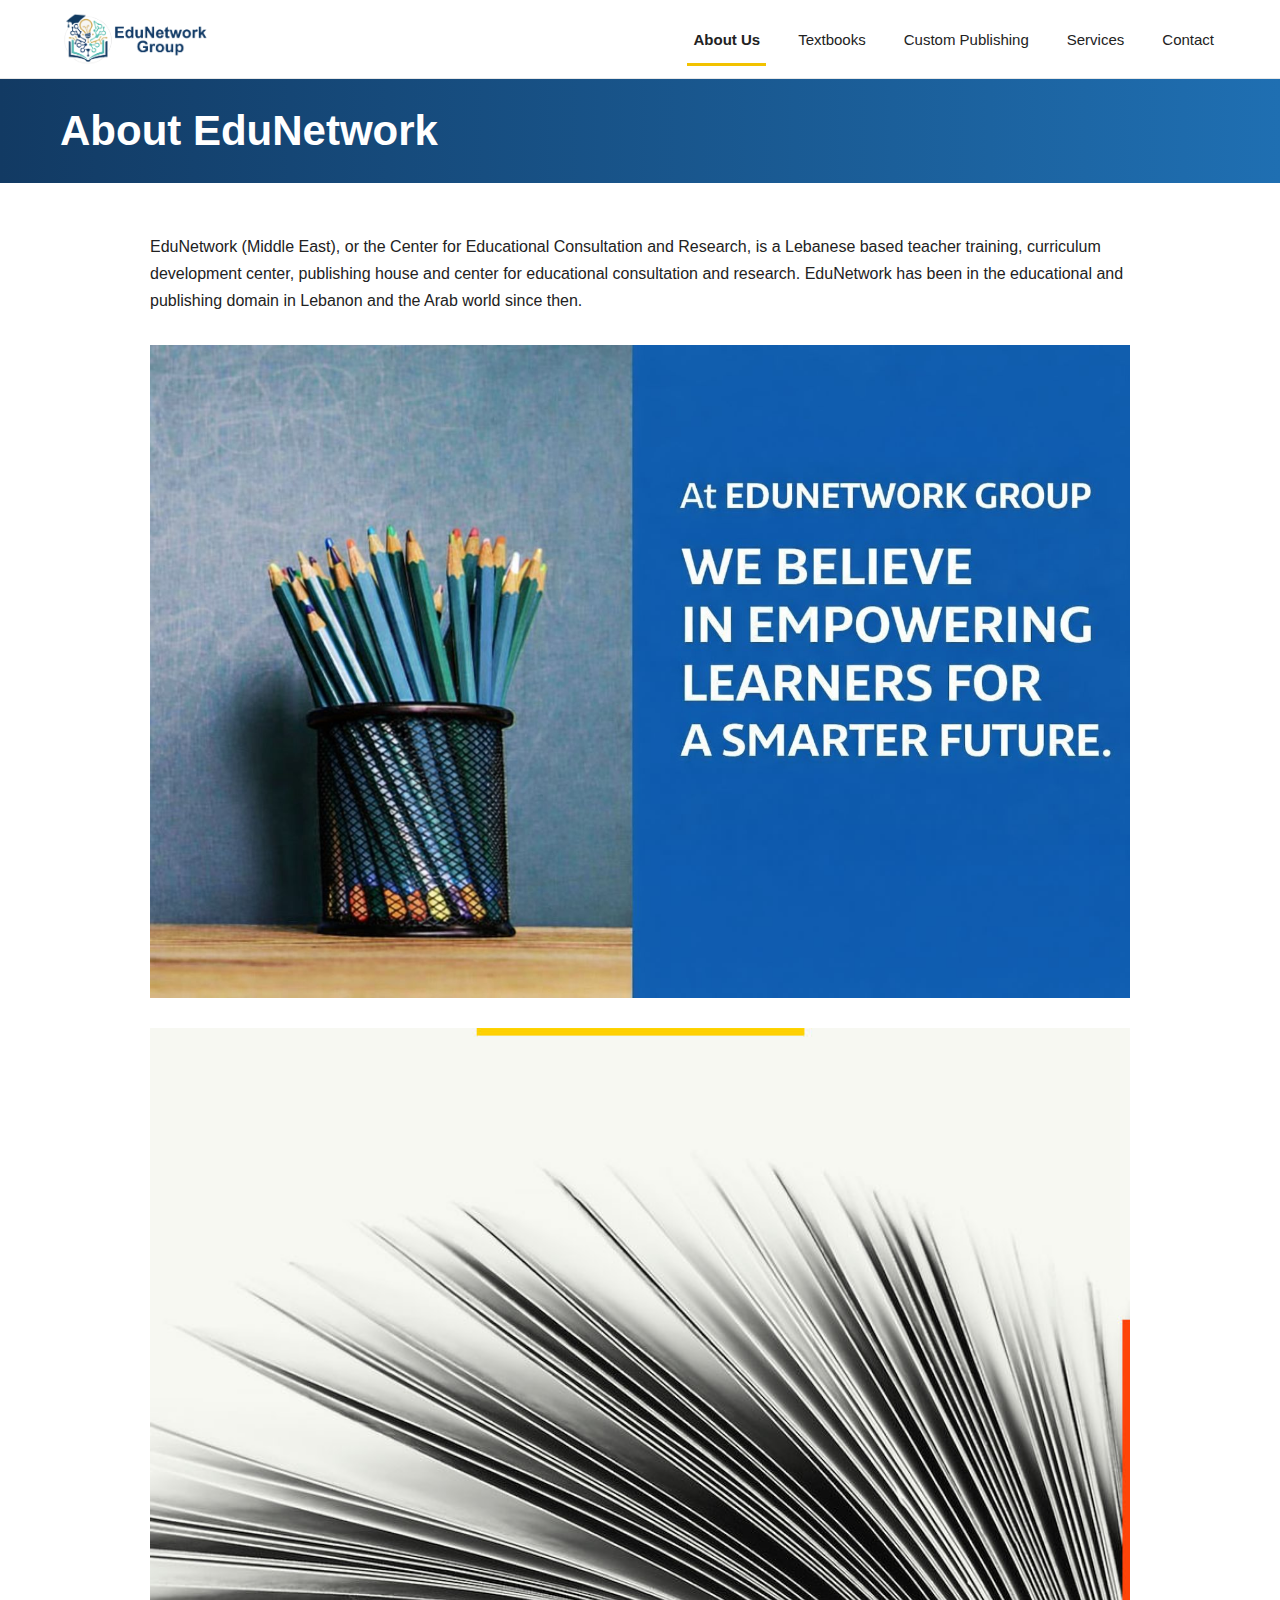
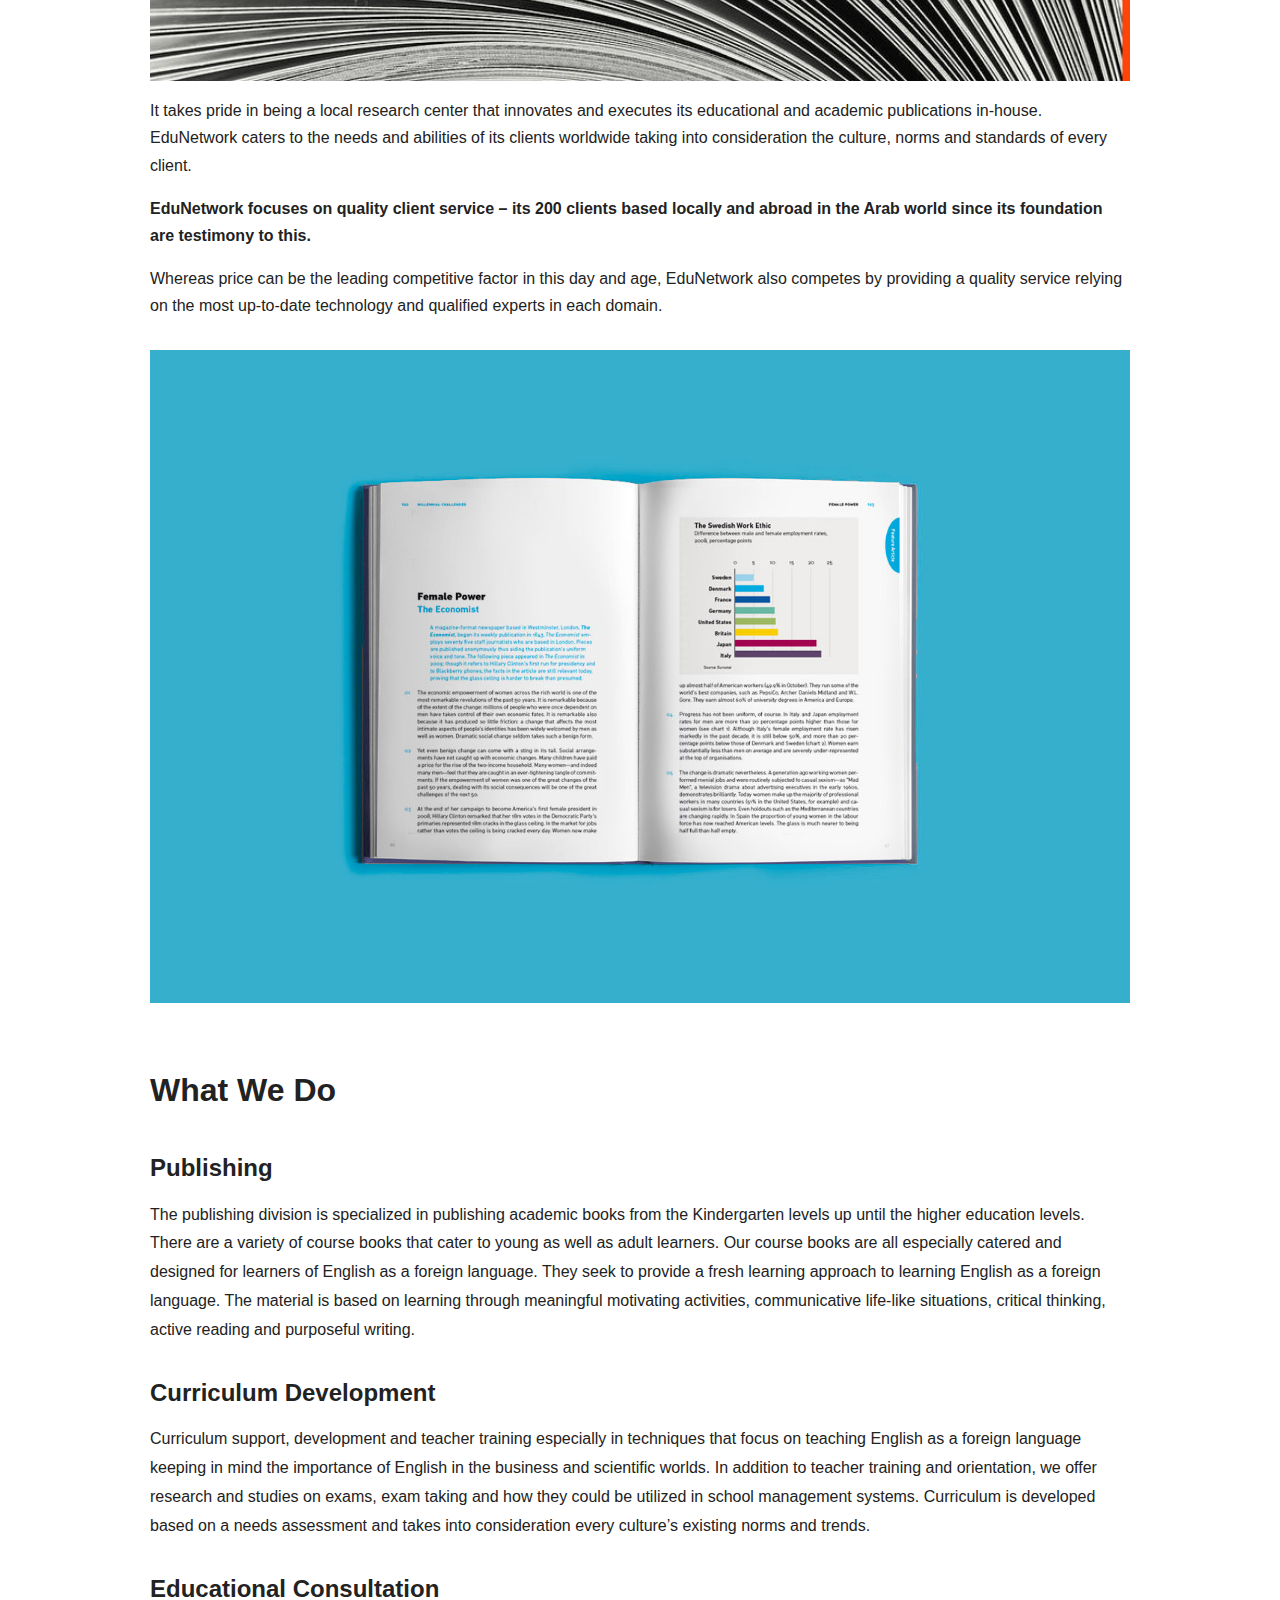
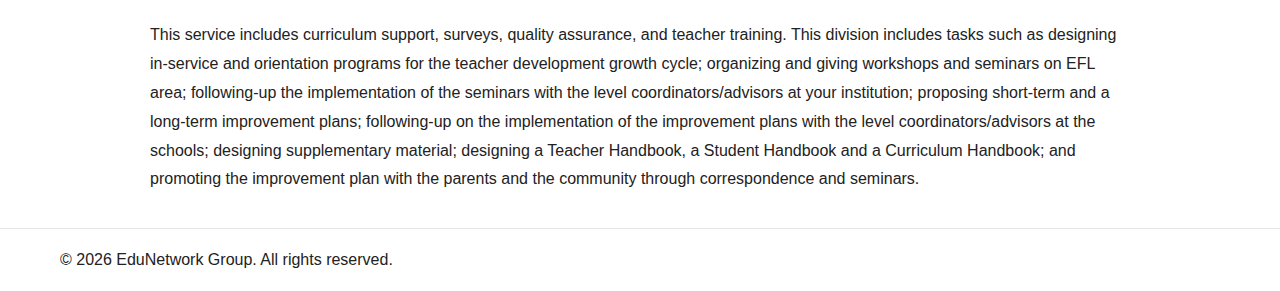
<file: index.html>
<!DOCTYPE html>
<html lang="en">
  <head>
    <!-- ===== SEO ===== -->
    <title>
      EduNetwork Group | Educational Services, Publishing & Curriculum
      Development
    </title>

    <meta
      name="description"
      content="EduNetwork Group provides curriculum development, educational consultation, custom publishing, and textbooks for schools, universities, and institutions."
    />
    <meta name="robots" content="index, follow" />
    <link rel="canonical" href="https://edunetworkgroup.com/" />

    <!-- ===== Open Graph (Facebook, WhatsApp, LinkedIn) ===== -->
    <meta property="og:title" content="EduNetwork Group" />
    <meta
      property="og:description"
      content="Curriculum development, educational consultation, custom publishing, and textbooks for educational institutions."
    />
    <meta property="og:type" content="website" />
    <meta property="og:url" content="https://edunetworkgroup.com/" />
    <meta
      property="og:image"
      content="https://edunetworkgroup.com/assets/img/Web%20Logo-01.png"
    />

    <!-- ===== Twitter Card ===== -->
    <meta name="twitter:card" content="summary_large_image" />
    <meta name="twitter:title" content="EduNetwork Group" />
    <meta
      name="twitter:description"
      content="Educational services, curriculum development, and custom publishing."
    />
    <meta
      name="twitter:image"
      content="https://edunetworkgroup.com/assets/img/Web%20Logo-01.png"
    />

    <!-- ===== Favicon ===== -->
    <link rel="icon" href="assets/img/Web Logo-01.png" />

    <meta charset="utf-8" />
    <meta name="viewport" content="width=device-width, initial-scale=1" />
    <title>About EduNetwork</title>
    <link rel="icon" type="image/png" href="assets/img/Web Logo-01.png" />
    <link rel="stylesheet" href="assets/css/style.css" />
  </head>
  <body>
    <!-- ================= HEADER ================= -->
    <header class="header">
      <div class="container header__inner">
        <!-- Logo (LEFT) -->
        <a class="logo" href="index.html">
          <img src="assets/img/Web Logo-01.png" alt="EduNetwork Group Logo" />
        </a>

        <!-- Navigation (RIGHT) -->
        <nav class="nav" aria-label="Main navigation">
          <a href="index.html" class="nav__link active">About Us</a>
          <a href="textbooks.html" class="nav__link">Textbooks</a>
          <a href="custom-publishing.html" class="nav__link"
            >Custom Publishing</a
          >
          <a href="services.html" class="nav__link">Services</a>
          <a href="contact.html" class="nav__link">Contact</a>
        </nav>
      </div>
    </header>

    <!-- ================= BANNER ================= -->
    <section class="banner">
      <div class="banner__overlay"></div>
      <div class="container banner__inner">
        <h1 class="banner__title">About EduNetwork</h1>
      </div>
    </section>

    <!-- ================= CONTENT ================= -->
    <main class="container page">
      <p>
        EduNetwork (Middle East), or the Center for Educational Consultation and
        Research, is a Lebanese based teacher training, curriculum development
        center, publishing house and center for educational consultation and
        research. EduNetwork has been in the educational and publishing domain
        in Lebanon and the Arab world since then.
      </p>

      <!-- Image under text -->
      <div class="about-image">
        <img src="assets/img/first-image-home.jpeg" alt="About EduNetwork" />
      </div>
      <!-- Yellow divider -->
      <div class="yellow-divider"></div>

      <!-- Second image -->
      <div class="about-image second-image">
        <img src="assets/img/second-image-home.jpg" alt="Second image" />
      </div>

      <section class="about-section">
        <p>
          It takes pride in being a local research center that innovates and
          executes its educational and academic publications in-house.
          EduNetwork caters to the needs and abilities of its clients worldwide
          taking into consideration the culture, norms and standards of every
          client.
        </p>
        <p>
          <strong>
            EduNetwork focuses on quality client service – its 200 clients based
            locally and abroad in the Arab world since its foundation are
            testimony to this.
          </strong>
        </p>

        <p>
          Whereas price can be the leading competitive factor in this day and
          age, EduNetwork also competes by providing a quality service relying
          on the most up-to-date technology and qualified experts in each
          domain.
        </p>
      </section>
      <div class="about-image third-image">
        <img src="assets/img/third-image-home.jpg" alt="Second image" />
      </div>
      <section class="what-we-do">
        <h2 class="section-title">What We Do</h2>

        <h3>Publishing</h3>
        <p>
          The publishing division is specialized in publishing academic books
          from the Kindergarten levels up until the higher education levels.
          There are a variety of course books that cater to young as well as
          adult learners. Our course books are all especially catered and
          designed for learners of English as a foreign language. They seek to
          provide a fresh learning approach to learning English as a foreign
          language. The material is based on learning through meaningful
          motivating activities, communicative life-like situations, critical
          thinking, active reading and purposeful writing.
        </p>

        <h3>Curriculum Development</h3>
        <p>
          Curriculum support, development and teacher training especially in
          techniques that focus on teaching English as a foreign language
          keeping in mind the importance of English in the business and
          scientific worlds. In addition to teacher training and orientation, we
          offer research and studies on exams, exam taking and how they could be
          utilized in school management systems. Curriculum is developed based
          on a needs assessment and takes into consideration every culture’s
          existing norms and trends.
        </p>

        <h3>Educational Consultation</h3>
        <p>
          This service includes curriculum support, surveys, quality assurance,
          and teacher training. This division includes tasks such as designing
          in-service and orientation programs for the teacher development growth
          cycle; organizing and giving workshops and seminars on EFL area;
          following-up the implementation of the seminars with the level
          coordinators/advisors at your institution; proposing short-term and a
          long-term improvement plans; following-up on the implementation of the
          improvement plans with the level coordinators/advisors at the schools;
          designing supplementary material; designing a Teacher Handbook, a
          Student Handbook and a Curriculum Handbook; and promoting the
          improvement plan with the parents and the community through
          correspondence and seminars.
        </p>
      </section>
    </main>
    <footer class="footer">
      <div class="container footer__inner">
        <div></div>
        <div class="footer__copyright">
          © 2026 EduNetwork Group. All rights reserved.
        </div>
      </div>
    </footer>
  </body>
</html>
</file>
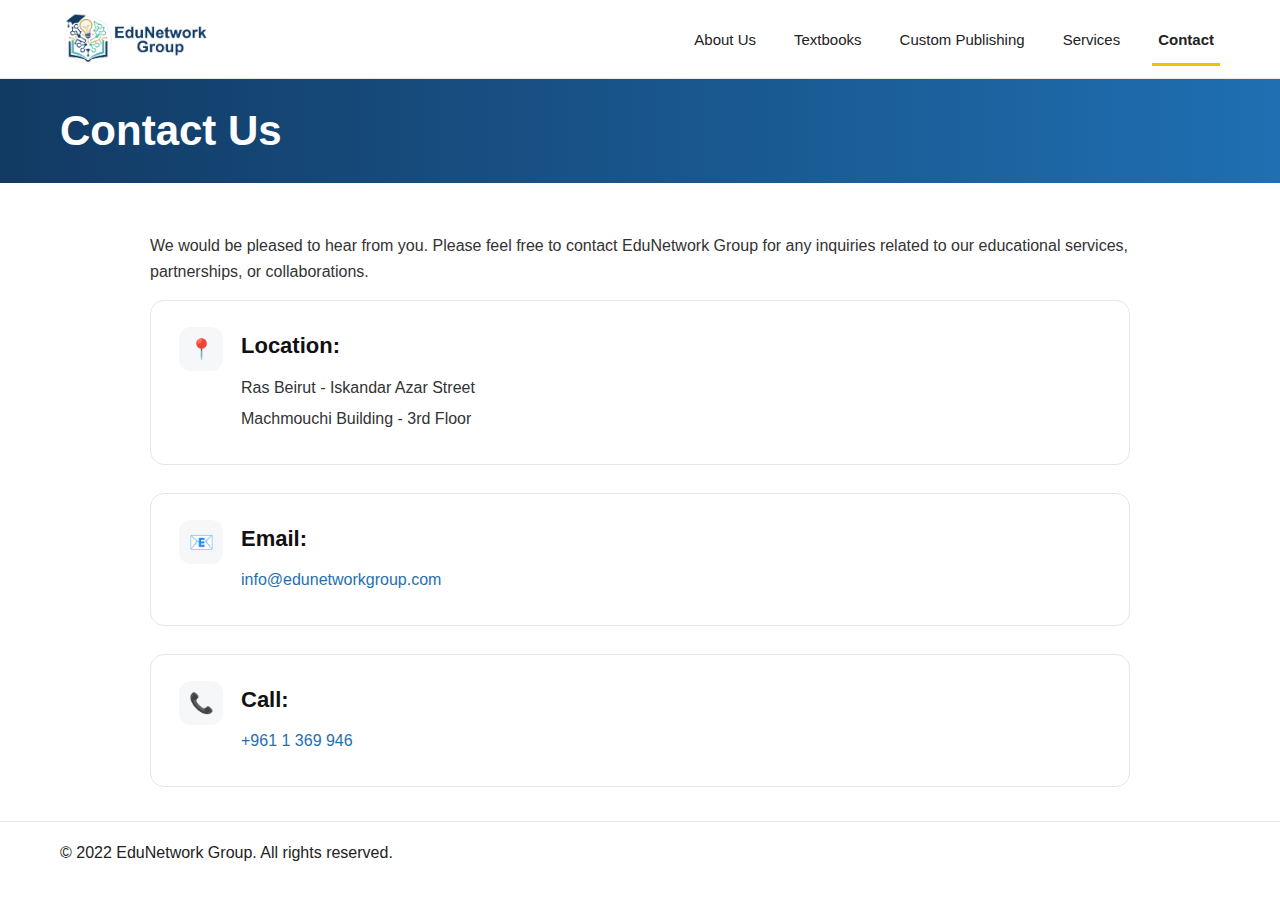
<file: contact.html>
<!DOCTYPE html>
<html lang="en">
  <head>
    <meta charset="utf-8" />
    <meta name="viewport" content="width=device-width, initial-scale=1" />
    <title>Contact Us | EduNetwork</title>
    <link rel="icon" type="image/png" href="assets/img/Web Logo-01.png" />
    <link rel="stylesheet" href="assets/css/style.css" />
  </head>
  <body>
    <!-- ================= HEADER ================= -->
    <header class="header">
      <div class="container header__inner">
        <a class="logo" href="index.html">
          <img src="assets/img/Web Logo-01.png" alt="EduNetwork Group Logo" />
        </a>

        <nav class="nav" aria-label="Main navigation">
          <a href="index.html" class="nav__link">About Us</a>
          <a href="textbooks.html" class="nav__link">Textbooks</a>
          <a href="custom-publishing.html" class="nav__link"
            >Custom Publishing</a
          >
          <a href="services.html" class="nav__link">Services</a>
          <a href="contact.html" class="nav__link active">Contact</a>
        </nav>
      </div>
    </header>

    <!-- ================= BANNER ================= -->
    <section class="banner">
      <div class="container banner__inner">
        <h1 class="banner__title">Contact Us</h1>
      </div>
    </section>

    <!-- ================= CONTENT ================= -->
    <main class="container page">
      <section class="contact-text">
        <p>
          We would be pleased to hear from you. Please feel free to contact
          EduNetwork Group for any inquiries related to our educational services,
          partnerships, or collaborations.
        </p>
      </section>

      <section class="contact-cards">
        <div class="contact-card">
          <div class="contact-icon">📍</div>
          <div class="contact-content">
            <h3 class="contact-title">Location:</h3>
            <p class="contact-text">Ras Beirut - Iskandar Azar Street</p>
            <p class="contact-text">Machmouchi Building - 3rd Floor</p>
          </div>
        </div>

        <div class="contact-card">
          <div class="contact-icon">📧</div>
          <div class="contact-content">
            <h3 class="contact-title">Email:</h3>
            <p class="contact-text">
              <a class="contact-link">
                info@edunetworkgroup.com
              </a>
            </p>
          </div>
        </div>

        <div class="contact-card">
          <div class="contact-icon">📞</div>
          <div class="contact-content">
            <h3 class="contact-title">Call:</h3>
            <p class="contact-text">
              <a class="contact-link" href="tel:+9611369946">+961 1 369 946</a>
            </p>
          </div>
        </div>
      </section>
    </main>

    <!-- ================= FOOTER ================= -->
    <footer class="footer">
      <div class="container footer__inner">
        <div></div>
        <div class="footer__copyright">
          © 2022 EduNetwork Group. All rights reserved.
        </div>
      </div>
    </footer>
  </body>
</html>
</file>
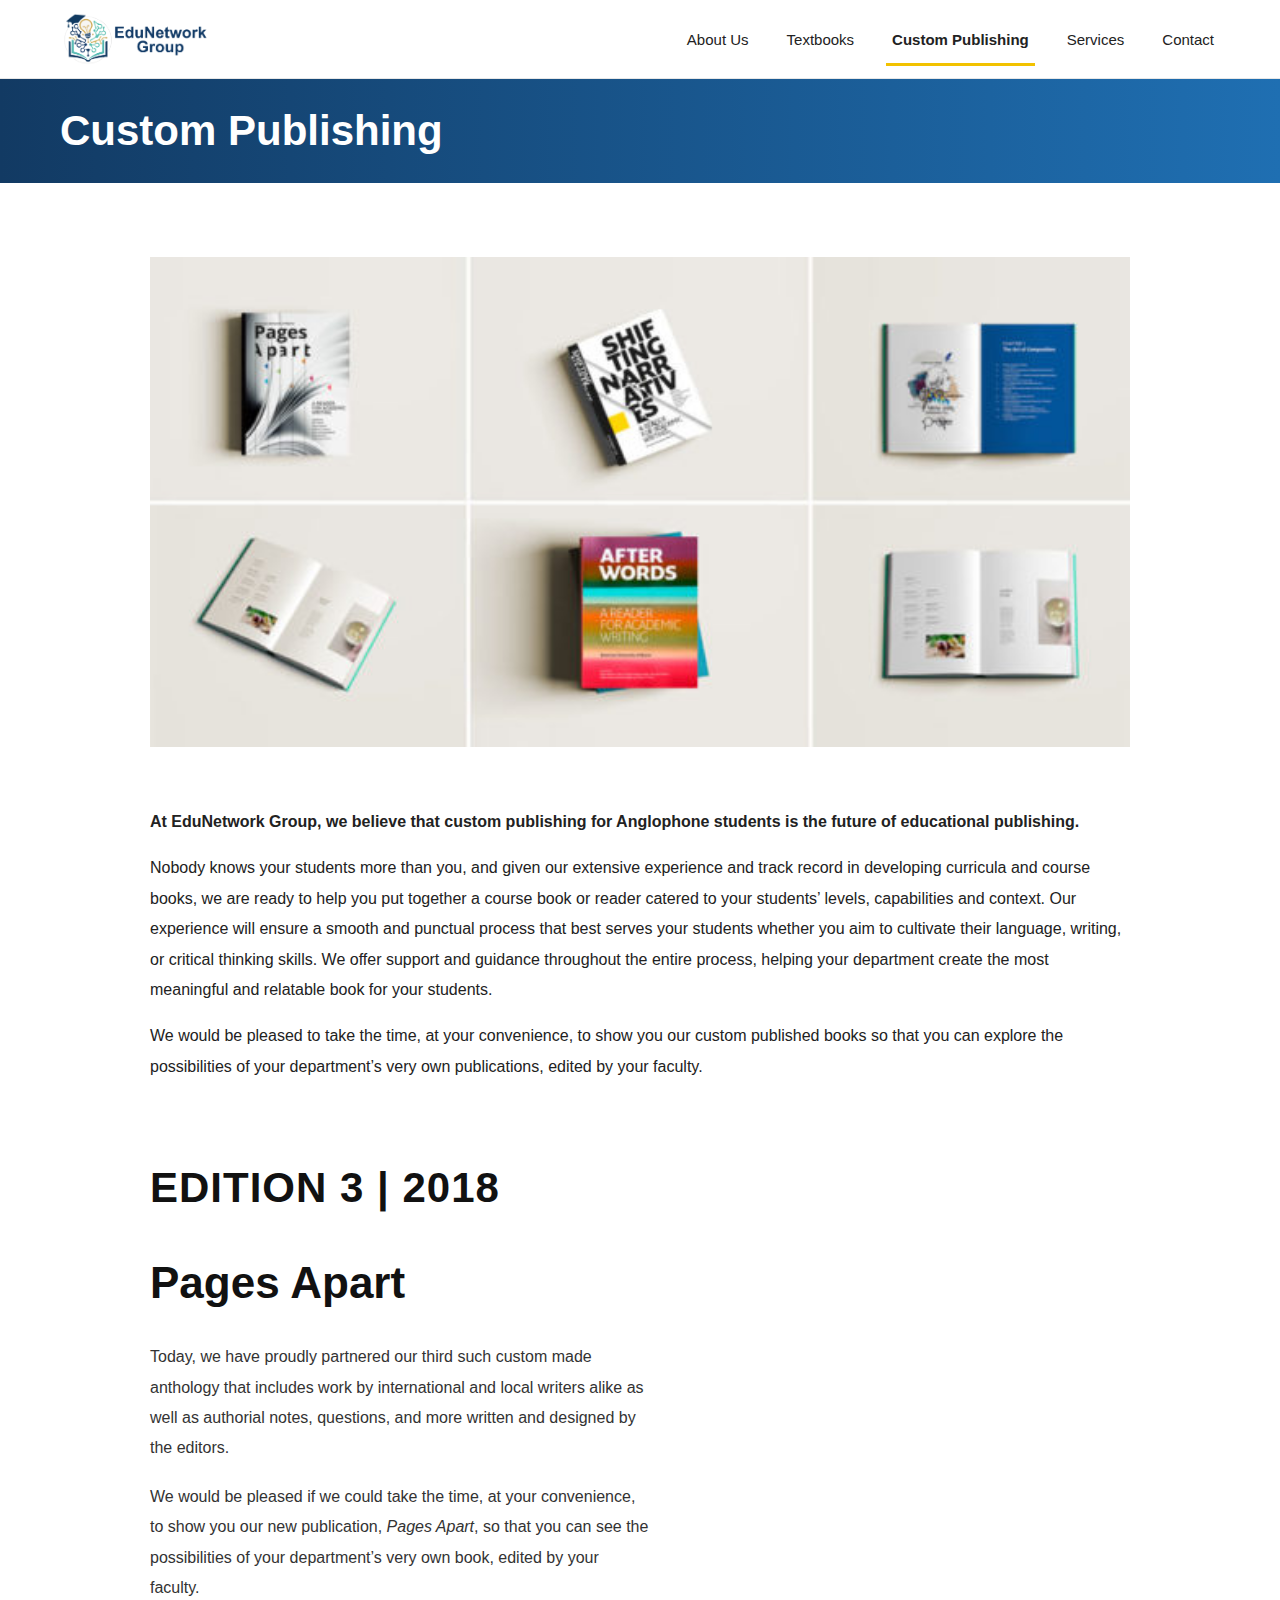
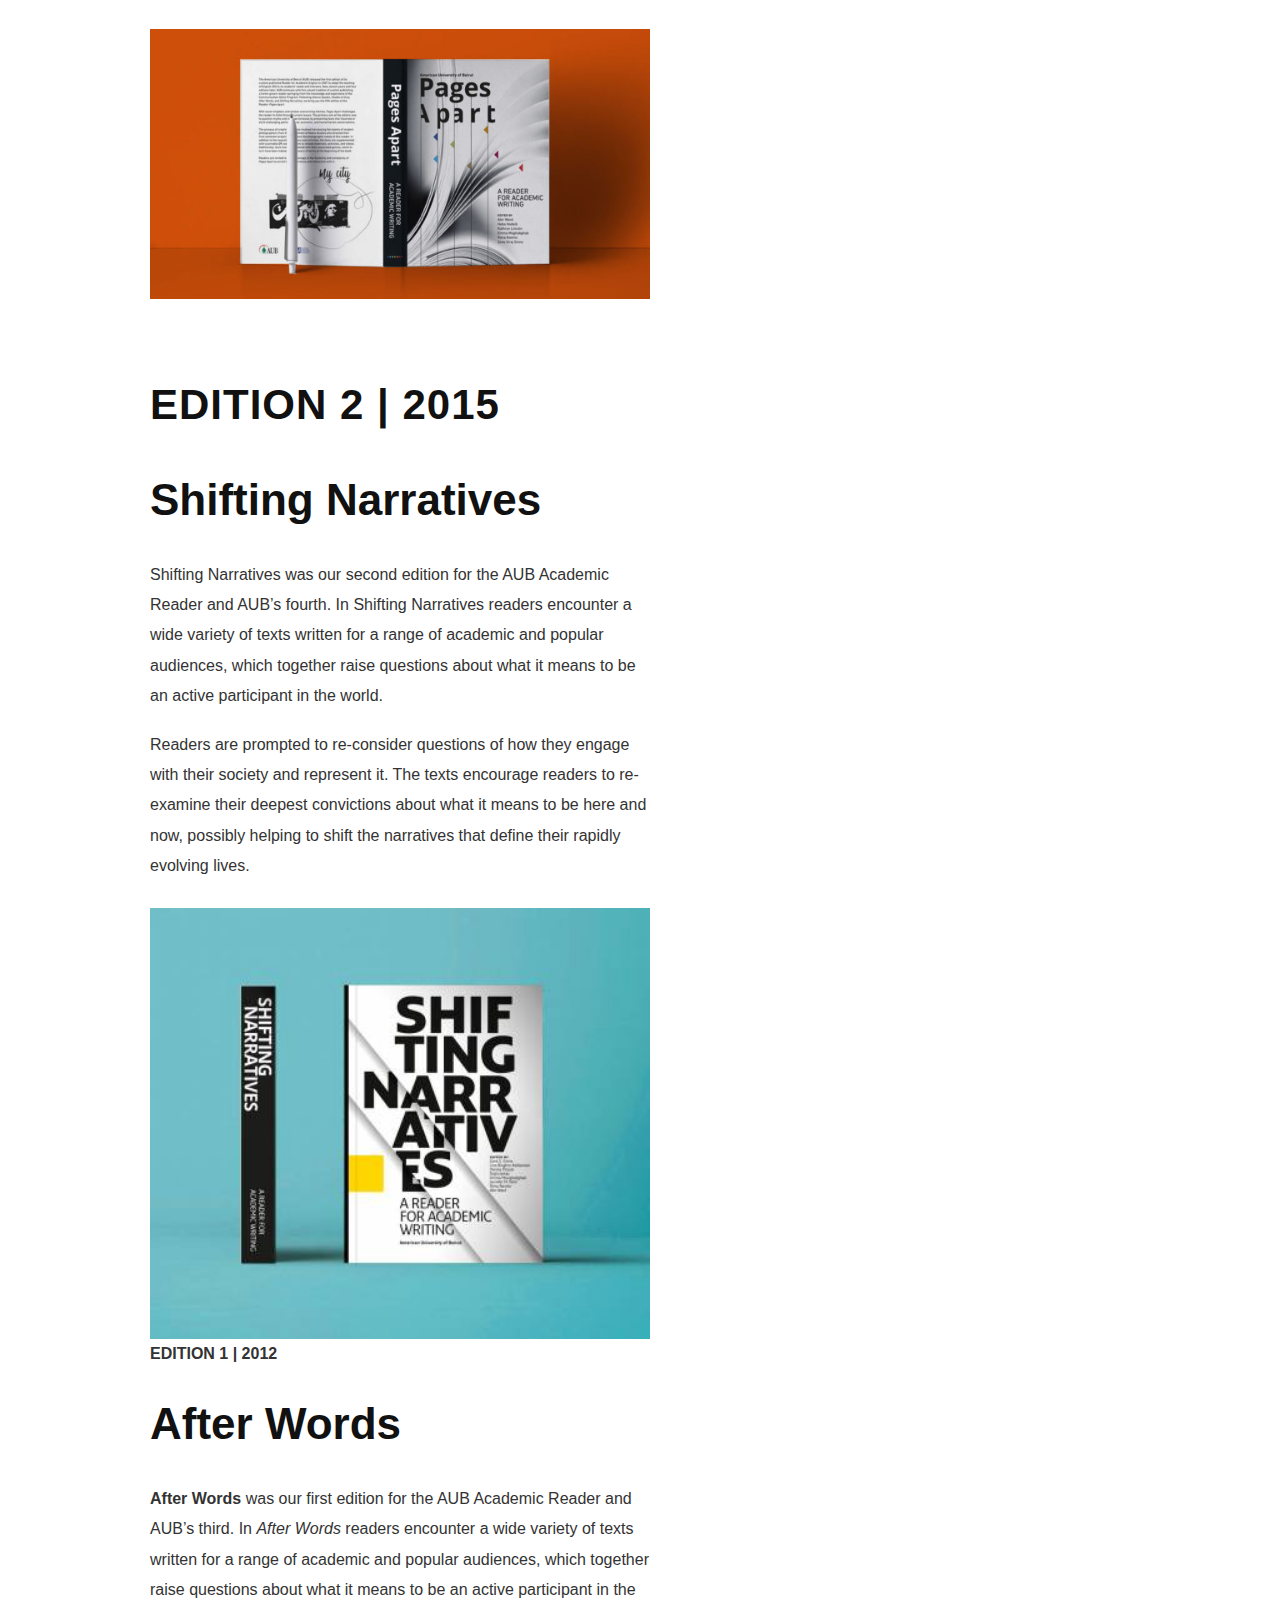
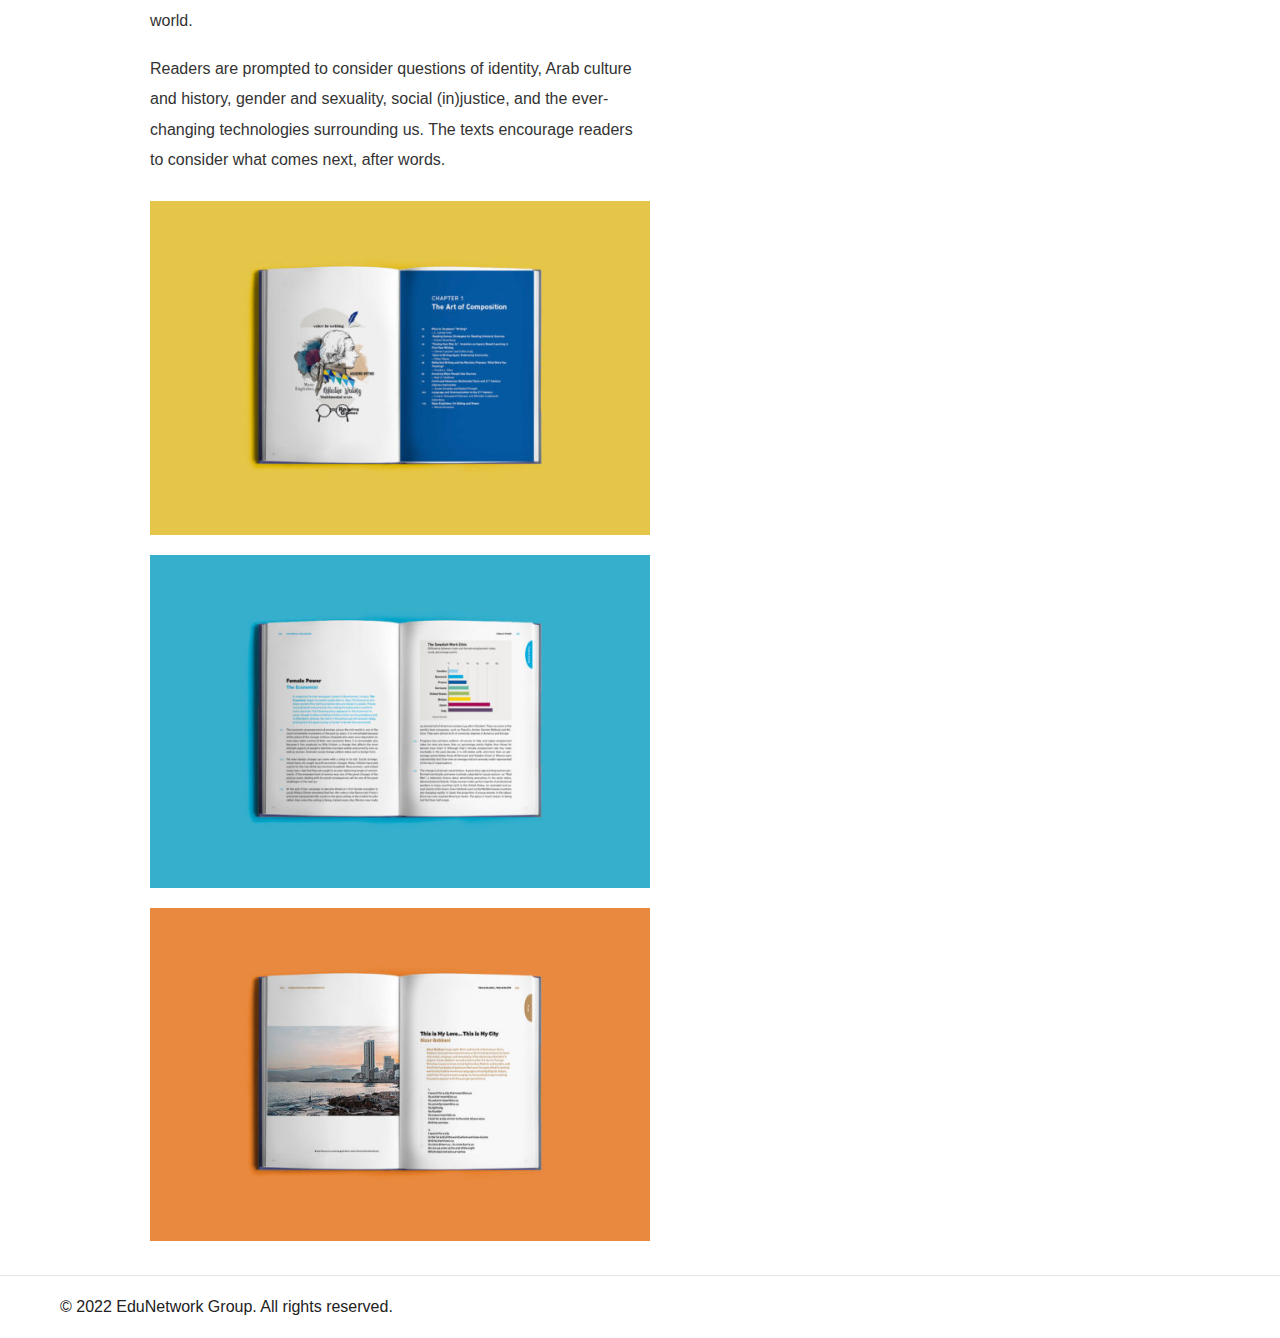
<file: custom-publishing.html>
<!DOCTYPE html>
<html lang="en">
  <head>
    <meta charset="utf-8" />
    <meta name="viewport" content="width=device-width, initial-scale=1" />
    <title>Custom Publishing | EduNetwork</title>
    <link rel="icon" type="image/png" href="assets/img/Web Logo-01.png" />
    <link rel="stylesheet" href="assets/css/style.css" />
  </head>
  <body>
    <!-- ================= HEADER ================= -->
    <header class="header">
      <div class="container header__inner">
        <a class="logo" href="index.html">
          <img src="assets/img/Web Logo-01.png" alt="EduNetwork Group Logo" />
        </a>

        <nav class="nav" aria-label="Main navigation">
          <a href="index.html" class="nav__link">About Us</a>
          <a href="textbooks.html" class="nav__link">Textbooks</a>
          <a href="custom-publishing.html" class="nav__link active"
            >Custom Publishing</a
          >
          <a href="services.html" class="nav__link">Services</a>
          <a href="contact.html" class="nav__link">Contact</a>
        </nav>
      </div>
    </header>

    <!-- ================= BANNER ================= -->
    <section class="banner">
      <div class="container banner__inner">
        <h1 class="banner__title">Custom Publishing</h1>
      </div>
    </section>

    <!-- ================= CONTENT ================= -->
    <main class="container page">
      <!-- Image (optional – you can remove if you don’t want one) -->
      <div class="service-block">
        <div class="service-media">
          <img
            src="assets/img/custom-publishing-img.jpg"
            alt="Custom Publishing"
          />
        </div>
      </div>

      <!-- Text -->
      <section class="services-text">
        <p>
          <strong>
            At EduNetwork Group, we believe that custom publishing for Anglophone
            students is the future of educational publishing.
          </strong>
        </p>

        <p>
          Nobody knows your students more than you, and given our extensive
          experience and track record in developing curricula and course books,
          we are ready to help you put together a course book or reader catered
          to your students’ levels, capabilities and context. Our experience
          will ensure a smooth and punctual process that best serves your
          students whether you aim to cultivate their language, writing, or
          critical thinking skills. We offer support and guidance throughout the
          entire process, helping your department create the most meaningful and
          relatable book for your students.
        </p>

        <p>
          We would be pleased to take the time, at your convenience, to show you
          our custom published books so that you can explore the possibilities
          of your department’s very own publications, edited by your faculty.
        </p>
      </section>

      <section class="pub">
        <!-- <a class="pub-toplink" href="contact.html">Contact us</a> -->

        <h2 class="pub-edition">EDITION 3 | 2018</h2>
        <h3 class="pub-title">Pages Apart</h3>

        <p class="pub-paragraph">
          Today, we have proudly partnered our third such custom made anthology
          that includes work by international and local writers alike as well as
          authorial notes, questions, and more written and designed by the
          editors.
        </p>

        <p class="pub-paragraph">
          We would be pleased if we could take the time, at your convenience, to
          show you our new publication, <em>Pages Apart</em>, so that you can
          see the possibilities of your department’s very own book, edited by
          your faculty.
        </p>

        <div class="pub-image">
          <img
            src="assets/img/custom-publishing-first.jpg"
            alt="Pages Apart book"
          />
        </div>
        <!-- <div class="pub-image pub-image-secondary">
          <img
            src="assets/img/custom-publishing-second.jpg"
            alt="Pages Apart inside pages"
          />
        </div> -->
      </section>

      <section class="pub">
        <h2 class="pub-edition">EDITION 2 | 2015</h2>
        <h3 class="pub-title">Shifting Narratives</h3>

        <p class="pub-paragraph">
          Shifting Narratives was our second edition for the AUB Academic Reader
          and AUB’s fourth. In Shifting Narratives readers encounter a wide
          variety of texts written for a range of academic and popular
          audiences, which together raise questions about what it means to be an
          active participant in the world.
        </p>

        <p class="pub-paragraph">
          Readers are prompted to re-consider questions of how they engage with
          their society and represent it. The texts encourage readers to
          re-examine their deepest convictions about what it means to be here
          and now, possibly helping to shift the narratives that define their
          rapidly evolving lives.
        </p>
      </section>

      <div class="pub-image">
        <img
          src="assets/img/custom-publishing-third.jpg"
          alt="Shifting Narratives book cover"
        />
      </div>

      <!-- <div class="pub-image pub-image-secondary">
        <img
          src="assets/img/custom-publishing-fourth.jpg"
          alt="Shifting Narratives inside pages"
        />
      </div> -->
      <div class="edition-block">
        <p class="pub-paragraph"><strong>EDITION 1 | 2012</strong></p>

        <h2 class="pub-title">After Words</h2>

        <p class="pub-paragraph">
          <strong>After Words</strong> was our first edition for the AUB
          Academic Reader and AUB’s third. In <em>After Words</em> readers
          encounter a wide variety of texts written for a range of academic and
          popular audiences, which together raise questions about what it means
          to be an active participant in the world.
        </p>

        <p class="pub-paragraph">
          Readers are prompted to consider questions of identity, Arab culture
          and history, gender and sexuality, social (in)justice, and the
          ever-changing technologies surrounding us. The texts encourage readers
          to consider what comes next, after words.
        </p>
      </div>

      <div class="pub-gallery">
        <div class="pub-image">
          <img
            src="assets/img/custom-publishing-5.jpg"
            alt="After Words book cover"
          />
        </div>

        <div class="pub-image pub-image-secondary">
          <img
            src="assets/img/custom-publishing-6.jpg"
            alt="After Words inside pages"
          />
        </div>

        <div class="pub-image pub-image-secondary">
          <img
            src="assets/img/custom-publishing-7.jpg"
            alt="After Words additional pages"
          />
        </div>
      </div>
    </main>

    <!-- ================= FOOTER ================= -->
    <footer class="footer">
      <div class="container footer__inner">
        <div></div>
        <div class="footer__copyright">
          © 2022 EduNetwork Group. All rights reserved.
        </div>
      </div>
    </footer>
  </body>
</html>
</file>
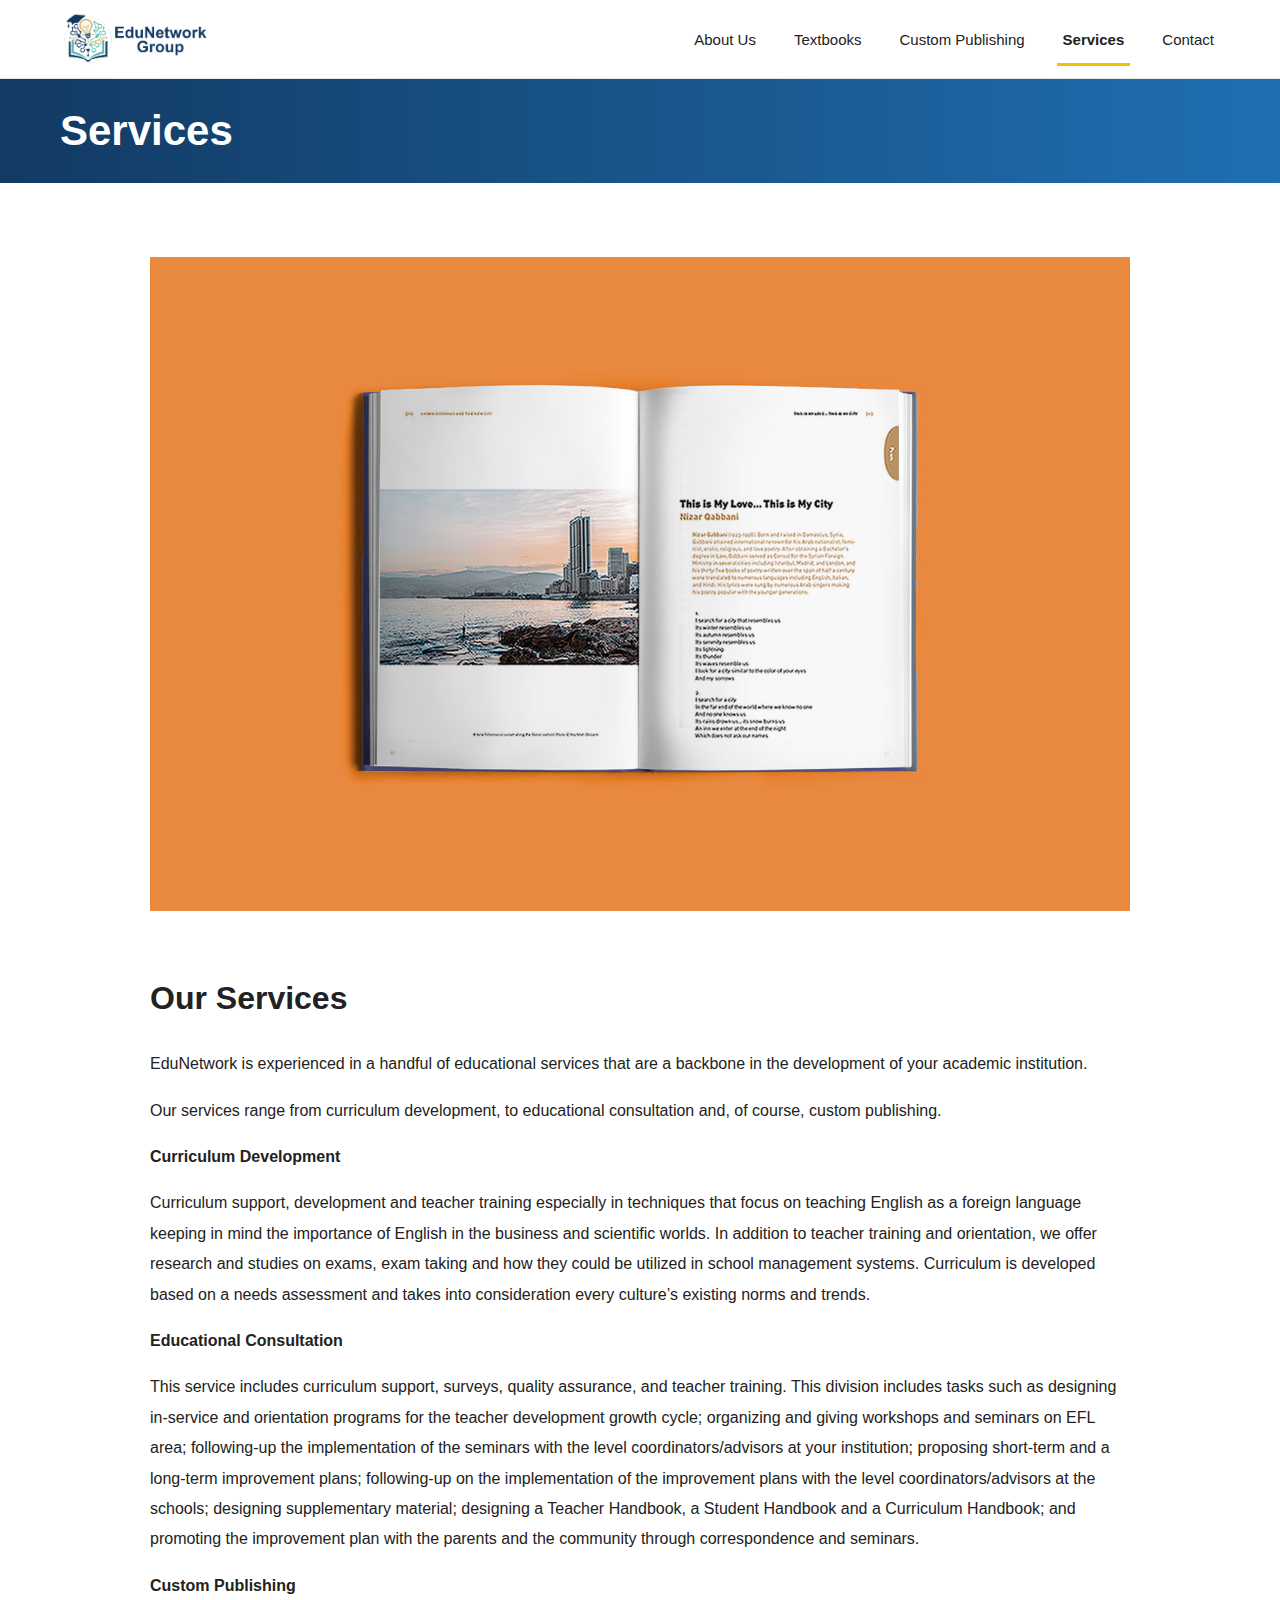
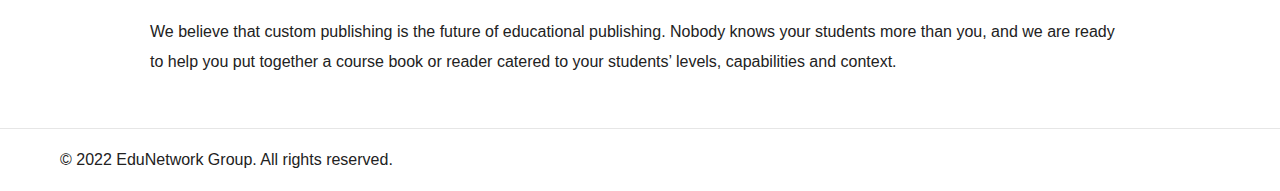
<file: services.html>
<!DOCTYPE html>
<html lang="en">
  <head>
    <meta charset="utf-8" />
    <meta name="viewport" content="width=device-width, initial-scale=1" />
    <title>Services | EduNetwork</title>
    <link rel="icon" type="image/png" href="assets/img/Web Logo-01.png" />
    <link rel="stylesheet" href="assets/css/style.css" />
  </head>
  <body>
    <!-- Header (same as index) -->
    <header class="header">
      <div class="container header__inner">
        <a class="logo" href="index.html">
          <img src="assets/img/Web Logo-01.png" alt="EduNetwork Group Logo" />
        </a>

        <nav class="nav" aria-label="Main navigation">
          <a href="index.html" class="nav__link">About Us</a>
          <a href="textbooks.html" class="nav__link">Textbooks</a>
          <a href="custom-publishing.html" class="nav__link"
            >Custom Publishing</a
          >
          <a href="services.html" class="nav__link active">Services</a>
          <a href="contact.html" class="nav__link">Contact</a>
        </nav>
      </div>
    </header>

    <!-- Banner -->
    <section class="banner">
      <div class="container banner__inner">
        <h1 class="banner__title">Services</h1>
      </div>
    </section>

    <!-- Content -->
    <main class="container page">
      <div class="service-block">
        <div class="service-media">
          <img
            src="assets/img/image-services-page.jpg"
            alt="Publishing service"
          />
        </div>
      </div>

      <section class="services-text">
        <h2 class="section-title">Our Services</h2>

        <p>
          EduNetwork is experienced in a handful of educational services that
          are a backbone in the development of your academic institution.
        </p>

        <p>
          Our services range from curriculum development, to educational
          consultation and, of course, custom publishing.
        </p>

        <p class="service-lead">Curriculum Development</p>
        <p>
          Curriculum support, development and teacher training especially in
          techniques that focus on teaching English as a foreign language
          keeping in mind the importance of English in the business and
          scientific worlds. In addition to teacher training and orientation, we
          offer research and studies on exams, exam taking and how they could be
          utilized in school management systems. Curriculum is developed based
          on a needs assessment and takes into consideration every culture’s
          existing norms and trends.
        </p>

        <p class="service-lead">Educational Consultation</p>
        <p>
          This service includes curriculum support, surveys, quality assurance,
          and teacher training. This division includes tasks such as designing
          in-service and orientation programs for the teacher development growth
          cycle; organizing and giving workshops and seminars on EFL area;
          following-up the implementation of the seminars with the level
          coordinators/advisors at your institution; proposing short-term and a
          long-term improvement plans; following-up on the implementation of the
          improvement plans with the level coordinators/advisors at the schools;
          designing supplementary material; designing a Teacher Handbook, a
          Student Handbook and a Curriculum Handbook; and promoting the
          improvement plan with the parents and the community through
          correspondence and seminars.
        </p>

        <p class="service-lead">Custom Publishing</p>
        <p>
          We believe that custom publishing is the future of educational
          publishing. Nobody knows your students more than you, and we are ready
          to help you put together a course book or reader catered to your
          students’ levels, capabilities and context.
        </p>
      </section>
    </main>

    <footer class="footer">
      <div class="container footer__inner">
        <div></div>
        <div class="footer__copyright">
          © 2022 EduNetwork Group. All rights reserved.
        </div>
      </div>
    </footer>
  </body>
</html>
</file>
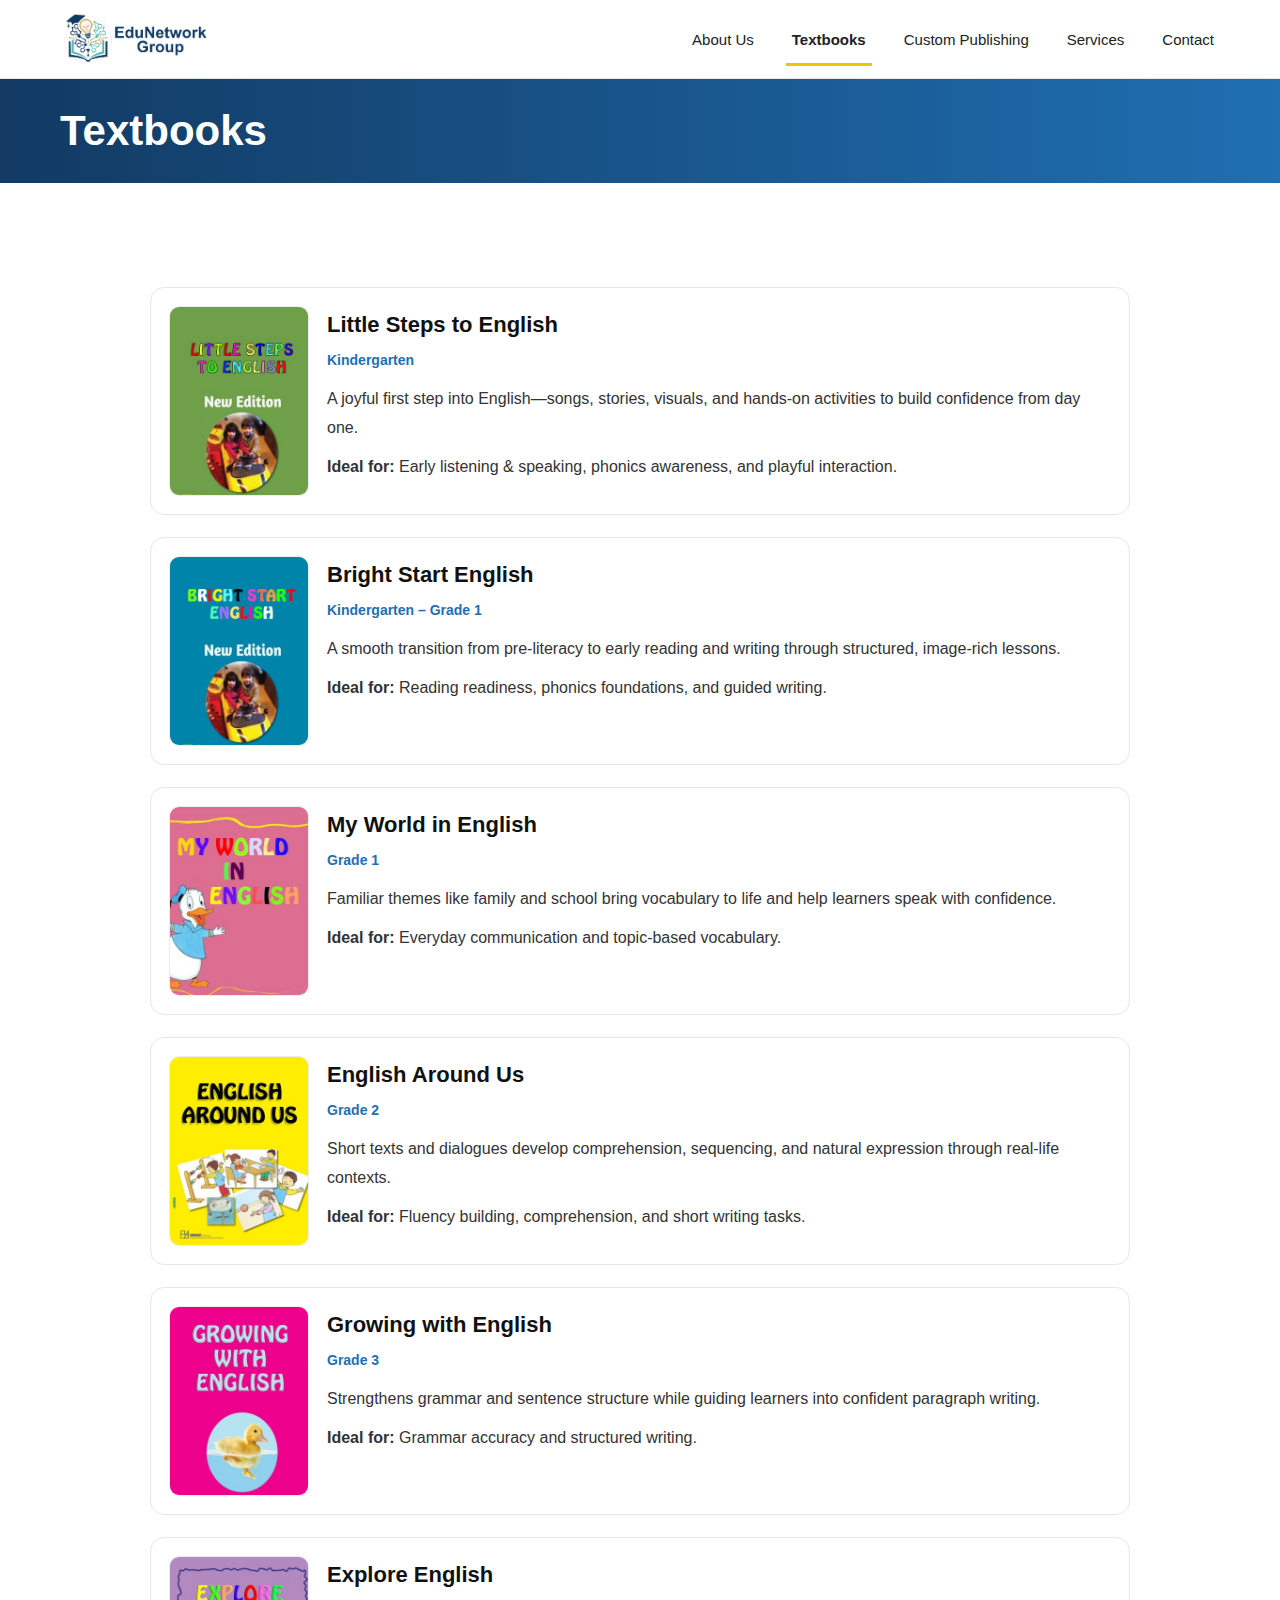
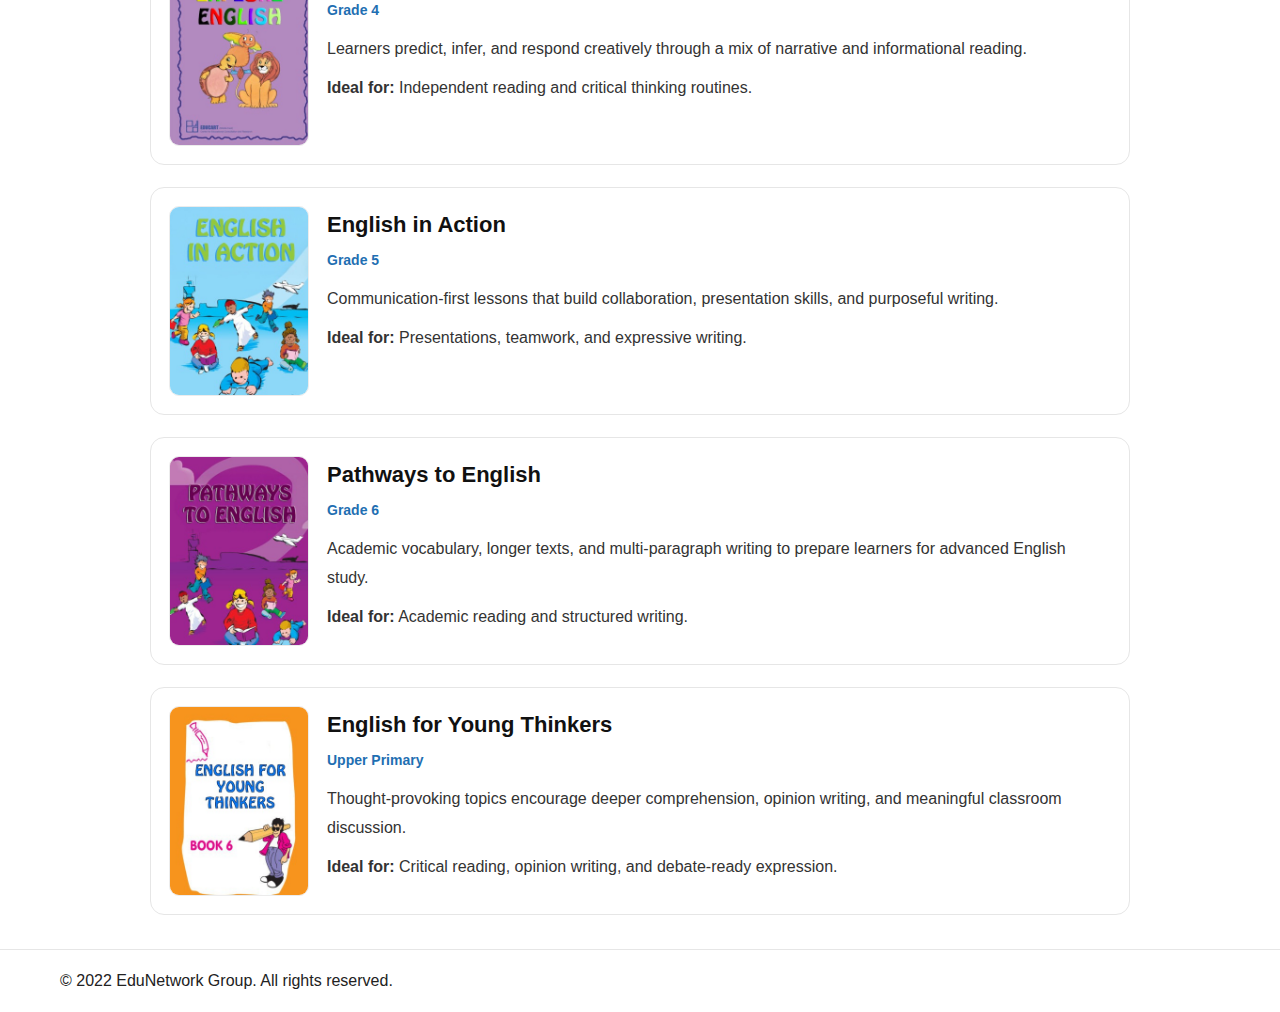
<file: textbooks.html>
<!DOCTYPE html>
<html lang="en">
  <head>
    <meta charset="utf-8" />
    <meta name="viewport" content="width=device-width, initial-scale=1" />
    <title>Textbooks | EduNetwork</title>
    <link rel="icon" type="image/png" href="assets/img/Web Logo-01.png" />
    <link rel="stylesheet" href="assets/css/style.css" />
  </head>

  <body>
    <!-- ================= HEADER ================= -->
    <header class="header">
      <div class="container header__inner">
        <a class="logo" href="index.html">
          <img src="assets/img/Web Logo-01.png" alt="EduNetwork Group Logo" />
        </a>

        <nav class="nav" aria-label="Main navigation">
          <a href="index.html" class="nav__link">About Us</a>
          <a href="textbooks.html" class="nav__link active">Textbooks</a>
          <a href="custom-publishing.html" class="nav__link"
            >Custom Publishing</a
          >
          <a href="services.html" class="nav__link">Services</a>
          <a href="contact.html" class="nav__link">Contact</a>
        </nav>
      </div>
    </header>

    <!-- ================= BANNER ================= -->
    <section class="banner">
      <div class="container banner__inner">
        <h1 class="banner__title">Textbooks</h1>
      </div>
    </section>

    <!-- ================= CONTENT ================= -->
    <main class="container page">
      <!-- Intro text -->
      <section class="textbooks-grid">
        <article class="book-card">
          <img
            class="book-cover"
            src="assets/img/little-steps-to-english.jpeg"
            alt="Little Steps to English cover"
          />
          <div class="book-info">
            <h3 class="book-title">Little Steps to English</h3>
            <p class="book-meta">Kindergarten</p>

            <p class="book-desc">
              A joyful first step into English—songs, stories, visuals, and
              hands-on activities to build confidence from day one.
            </p>

            <p class="book-usage">
              <strong>Ideal for:</strong> Early listening & speaking, phonics
              awareness, and playful interaction.
            </p>
          </div>
        </article>

        <article class="book-card">
          <img
            class="book-cover"
            src="assets/img/bright-start-english.jpeg"
            alt="Bright Start English cover"
          />
          <div class="book-info">
            <h3 class="book-title">Bright Start English</h3>
            <p class="book-meta">Kindergarten – Grade 1</p>

            <p class="book-desc">
              A smooth transition from pre-literacy to early reading and writing
              through structured, image-rich lessons.
            </p>

            <p class="book-usage">
              <strong>Ideal for:</strong> Reading readiness, phonics
              foundations, and guided writing.
            </p>
          </div>
        </article>

        <article class="book-card">
          <img
            class="book-cover"
            src="assets/img/My-world-in-english.jpeg"
            alt="My World in English cover"
          />
          <div class="book-info">
            <h3 class="book-title">My World in English</h3>
            <p class="book-meta">Grade 1</p>

            <p class="book-desc">
              Familiar themes like family and school bring vocabulary to life
              and help learners speak with confidence.
            </p>

            <p class="book-usage">
              <strong>Ideal for:</strong> Everyday communication and topic-based
              vocabulary.
            </p>
          </div>
        </article>

        <article class="book-card">
          <img
            class="book-cover"
            src="assets/img/english-around-us.jpeg"
            alt="English Around Us cover"
          />
          <div class="book-info">
            <h3 class="book-title">English Around Us</h3>
            <p class="book-meta">Grade 2</p>

            <p class="book-desc">
              Short texts and dialogues develop comprehension, sequencing, and
              natural expression through real-life contexts.
            </p>

            <p class="book-usage">
              <strong>Ideal for:</strong> Fluency building, comprehension, and
              short writing tasks.
            </p>
          </div>
        </article>

        <article class="book-card">
          <img
            class="book-cover"
            src="assets/img/growing-with-english.jpeg"
            alt="Growing with English cover"
          />
          <div class="book-info">
            <h3 class="book-title">Growing with English</h3>
            <p class="book-meta">Grade 3</p>

            <p class="book-desc">
              Strengthens grammar and sentence structure while guiding learners
              into confident paragraph writing.
            </p>

            <p class="book-usage">
              <strong>Ideal for:</strong> Grammar accuracy and structured
              writing.
            </p>
          </div>
        </article>

        <article class="book-card">
          <img
            class="book-cover"
            src="assets/img/explore-english.jpeg"
            alt="Explore English cover"
          />
          <div class="book-info">
            <h3 class="book-title">Explore English</h3>
            <p class="book-meta">Grade 4</p>

            <p class="book-desc">
              Learners predict, infer, and respond creatively through a mix of
              narrative and informational reading.
            </p>

            <p class="book-usage">
              <strong>Ideal for:</strong> Independent reading and critical
              thinking routines.
            </p>
          </div>
        </article>

        <article class="book-card">
          <img
            class="book-cover"
            src="assets/img/english-in-action.jpeg"
            alt="English in Action cover"
          />
          <div class="book-info">
            <h3 class="book-title">English in Action</h3>
            <p class="book-meta">Grade 5</p>

            <p class="book-desc">
              Communication-first lessons that build collaboration, presentation
              skills, and purposeful writing.
            </p>

            <p class="book-usage">
              <strong>Ideal for:</strong> Presentations, teamwork, and
              expressive writing.
            </p>
          </div>
        </article>

        <article class="book-card">
          <img
            class="book-cover"
            src="assets/img/pathways-to-englsih.jpeg"
            alt="Pathways to English cover"
          />
          <div class="book-info">
            <h3 class="book-title">Pathways to English</h3>
            <p class="book-meta">Grade 6</p>

            <p class="book-desc">
              Academic vocabulary, longer texts, and multi-paragraph writing to
              prepare learners for advanced English study.
            </p>

            <p class="book-usage">
              <strong>Ideal for:</strong> Academic reading and structured
              writing.
            </p>
          </div>
        </article>

        <article class="book-card">
          <img
            class="book-cover"
            src="assets/img/english-for-young-thinkers.jpeg"
            alt="English for Young Thinkers cover"
          />
          <div class="book-info">
            <h3 class="book-title">English for Young Thinkers</h3>
            <p class="book-meta">Upper Primary</p>

            <p class="book-desc">
              Thought-provoking topics encourage deeper comprehension, opinion
              writing, and meaningful classroom discussion.
            </p>

            <p class="book-usage">
              <strong>Ideal for:</strong> Critical reading, opinion writing, and
              debate-ready expression.
            </p>
          </div>
        </article>
      </section>
    </main>
     <footer class="footer">
      <div class="container footer__inner">
        <div></div>
        <div class="footer__copyright">
          © 2022 EduNetwork Group. All rights reserved.
        </div>
      </div>
    </footer>
  </body>
</html>
</file>
<file: assets/css/style.css>
/* Base */
* {
  box-sizing: border-box;
}
html,
body {
  margin: 0;
  padding: 0;
}
body {
  font-family: Arial, Helvetica, sans-serif;
  color: #222;
  background: #fff;
}
.container {
  max-width: 1200px;
  margin: 0 auto;
  padding: 0 20px;
}

/* Sticky Header */
.header {
  position: sticky;
  top: 0;
  z-index: 1000;
  background: #fff;
  border-bottom: 1px solid #e7e7e7;
}
.header__inner {
  display: flex;
  align-items: center;
  justify-content: space-between;
  height: 78px;
  gap: 30px;
}

/* Logo */
.logo img {
  height: 52px;
  width: auto;
  display: block;
}

/* Nav centered */
.nav {
  display: flex;
  justify-content: flex-end; /* ALWAYS right */
  gap: 26px;
  align-items: center;
  white-space: nowrap;
  flex: 1; /* takes remaining space */
}
.nav__link {
  text-decoration: none;
  color: #222;
  font-size: 15px;
  padding: 10px 6px;
}
.nav__link:hover {
  color: #000;
}
.nav__link.active {
  font-weight: 600;
}

.icon-btn:hover {
  background: #f7f7f7;
}

.btn--outline:hover {
  background: #222;
  color: #fff;
}

/* Short Banner with title overlay */
.banner {
  background: linear-gradient(90deg, #123a63, #1f6fb2);
  padding: 28px 0;
}

.banner__overlay {
  display: none;
}

.banner__inner {
  display: flex;
  align-items: center; /* vertical centering */
}

.banner__title {
  margin: 0;
  font-size: 42px;
  font-weight: 700;
  color: #ffffff;
}

/* Page placeholder */
.page {
  padding: 34px 0;
  font-size: 16px;
  line-height: 1.7;
  max-width: 980px;
}

.about-image {
  max-width: 1000px;
  margin: 30px auto 0 0; /* push left */
}

.about-image img {
  width: 100%;
  height: auto;
  display: block;
}

.yellow-divider::before,
.yellow-divider::after {
  content: none !important;
}

.third-image {
  max-width: 1000px; /* SAME width as the text */
  margin: 30px 0 0 0; /* align left like the text */
}

.what-we-do {
  max-width: 1000px; /* matches the screenshot */
  margin-top: 60px;
}

.section-title {
  font-size: 32px;
  font-weight: 700;
  margin-bottom: 30px;
}

.what-we-do h3 {
  font-size: 24px;
  font-weight: 700;
  margin: 28px 0 12px;
}

.what-we-do p {
  font-size: 16px;
  line-height: 1.8;
  margin: 0;
}

.footer {
  background-color: #ffffff;
  border-top: 1px solid #e6e6e6;
  padding: 22px 0;
}

.footer-container {
  max-width: 1200px; /* keeps it centered, not edge-to-edge */
  margin: 0 auto;
  padding: 0 20px;

  display: flex;
  justify-content: space-between;
  align-items: center;
}

.footer-right {
  font-size: 14px;
  color: #666;
}

.nav__link.active {
  font-weight: 700;
  position: relative;
}

.nav__link.active::after {
  content: "";
  position: absolute;
  left: 0;
  right: 0;
  bottom: -8px;
  height: 3px;
  background: #f2c200; /* yellow underline like Educart */
}

.service-block {
  margin-top: 40px;
}

.service-media {
  max-width: 1000px; /* makes the image smaller */
  margin: 0 auto; /* centers it nicely */
}

.service-media img {
  width: 100%;
  height: auto;
  display: block;
}

.services-text {
  max-width: 1000px; /* same width you wanted */
  margin: 60px auto 0;
}

.services-text .section-title {
  font-size: 32px;
  font-weight: 700;
  margin-bottom: 24px;
}

.services-text h3 {
  font-size: 22px;
  font-weight: 700;
  margin: 32px 0 12px;
}

.services-text p {
  font-size: 16px;
  line-height: 1.9;
  margin: 0 0 16px;
}
.service-lead {
  font-weight: 700;
  margin-top: 28px;
  margin-bottom: 6px;
}

.contact-text {
  max-width: 1000px;
  margin-bottom: 30px;
}

.contact-details {
  max-width: 1000px;
}

.contact-details p {
  margin: 0 0 10px;
  font-size: 16px;
}

.contact-cards {
  max-width: 1000px;
  margin: 0 auto;
  display: grid;
  gap: 28px;
}

.contact-card {
  background: #ffffff;
  border: 1px solid #e6e6e6;
  border-radius: 14px;
  padding: 26px 28px;
  display: flex;
  gap: 18px;
  align-items: flex-start;
}

.contact-icon {
  width: 44px;
  height: 44px;
  border-radius: 12px;
  display: grid;
  place-items: center;
  font-size: 20px;
  background: #f6f7f9; /* soft grey like screenshot */
  flex: 0 0 44px;
}

.contact-title {
  margin: 0 0 10px;
  font-size: 22px;
  font-weight: 700;
  color: #111;
}

.contact-text {
  margin: 0 0 6px;
  font-size: 16px;
  color: #333;
  line-height: 1.6;
}

.contact-link {
  color: #1f6fb2; /* matches your blue theme */
  text-decoration: none;
}

.contact-link:hover {
  text-decoration: underline;
}

.publication-block {
  max-width: 1000px;
  margin: 60px auto 0;
}

.publication-meta {
  font-size: 13px;
  letter-spacing: 1px;
  text-transform: uppercase;
  color: #777;
  margin-bottom: 6px;
}

.publication-title {
  font-size: 28px;
  font-weight: 700;
  margin: 0 0 16px;
}

.publication-block p {
  font-size: 16px;
  line-height: 1.9;
  margin: 0 0 16px;
}

.pub {
  max-width: 1000px;
  margin: 70px auto 0;
}

.pub-toplink {
  display: inline-block;
  font-size: 14px;
  color: #6d6d6d;
  text-decoration: none;
  margin-bottom: 26px;
}

.pub-toplink:hover {
  text-decoration: underline;
}

.pub-edition {
  margin: 0 0 22px;
  font-size: 42px;
  font-weight: 800;
  letter-spacing: 1px;
  text-transform: uppercase;
  color: #111;
}

.pub-title {
  margin: 0 0 22px;
  font-size: 44px;
  font-weight: 700;
  color: #111;
}

.pub-paragraph {
  margin: 0 0 18px;
  font-size: 16px;
  line-height: 1.9;
  color: #333;
  max-width: 500px; /* like screenshot: text narrower than the full section */
}

.pub-image {
  margin-top: 26px;
}

.pub-image img {
  width: 100%;
  max-width: 500px; /* image not full width, similar to screenshot */
  height: auto;
  display: block;
}

.pub-image {
  margin-top: 26px;
}

.pub-image img {
  width: 100%;
  max-width: 500px;
  height: auto;
  display: block;
  /* margin: 0 auto; centered like screenshot */
}

/* second image spacing */
.pub-image-secondary {
  margin-top: 20px;
  max-width: 600px;
}



.textbooks-list{
  max-width: 1000px;
  margin: 70px auto 0;
}

.textbook{
  padding: 10px 0;
}

.textbook__title{
  font-size: 26px;
  font-weight: 700;
  margin: 0 0 6px;
  color: #111;
}

.textbook__meta{
  font-size: 14px;
  font-weight: 600;
  color: #1f6fb2;
  margin: 0 0 14px;
}

.textbook__desc,
.textbook__usage{
  font-size: 16px;
  line-height: 1.8;
  margin: 0 0 12px;
  color: #333;
}

.textbook-divider{
  border: none;
  border-top: 1px solid #e6e6e6;
  margin: 40px 0;
}

.textbooks-grid{
  max-width: 1000px;
  margin: 70px auto 0;
  display: grid;
  gap: 22px;
}

.book-card{
  display: flex;
  gap: 18px;
  padding: 18px;
  border: 1px solid #e6e6e6;
  border-radius: 14px;
  background: #fff;
  transition: transform 0.15s ease, box-shadow 0.15s ease;
}

.book-card:hover{
  transform: translateY(-2px);
  box-shadow: 0 10px 25px rgba(0,0,0,0.08);
}

.book-cover{
  width: 140px;
  height: 190px;
  object-fit: cover;
  border-radius: 10px;
  border: 1px solid #ececec;
  flex: 0 0 140px;
}

.book-info{
  flex: 1;
  min-width: 0;
}

.book-title{
  font-size: 22px;
  font-weight: 800;
  margin: 0 0 6px;
  color: #111;
}

.book-meta{
  font-size: 14px;
  font-weight: 700;
  color: #1f6fb2;
  margin: 0 0 12px;
}

.book-desc,
.book-usage{
  font-size: 16px;
  line-height: 1.8;
  margin: 0 0 10px;
  color: #333;
}

/* Mobile */
@media (max-width: 700px){
  .book-card{
    flex-direction: column;
  }
  .book-cover{
    width: 100%;
    height: 260px;
    flex: none;
  }
}


/* =========================
   MOBILE & SMALL DEVICES
========================= */
@media (max-width: 768px) {

  /* Header */
  .header__inner {
    grid-template-columns: 1fr;
    height: auto;
    padding: 12px 0;
  }

  .logo {
    justify-self: center;
    margin-bottom: 10px;
  }

  .nav {
    justify-content: center;
    flex-wrap: wrap;
    gap: 14px;
  }

  .nav__link {
    font-size: 14px;
  }

  /* Banner */
  .banner__title {
    font-size: 28px;
  }

  /* Page width */
  .page {
    padding: 24px 0;
    max-width: 100%;
  }

  /* Images */
  .about-image,
  .third-image,
  .service-media,
  .pub,
  .services-text,
  .what-we-do,
  .contact-cards {
    max-width: 100%;
  }

  /* Publication layout */
  .pub-edition {
    font-size: 26px;
  }

  .pub-title {
    font-size: 30px;
  }

  .pub-paragraph {
    max-width: 100%;
  }

  .pub-image img {
    max-width: 100%;
  }

  /* Contact cards */
  .contact-card {
    flex-direction: column;
    align-items: flex-start;
  }

  .contact-icon {
    margin-bottom: 10px;
  }

  /* Footer */
  .footer__inner {
    flex-direction: column;
    gap: 10px;
    text-align: center;
  }
}
</file>
